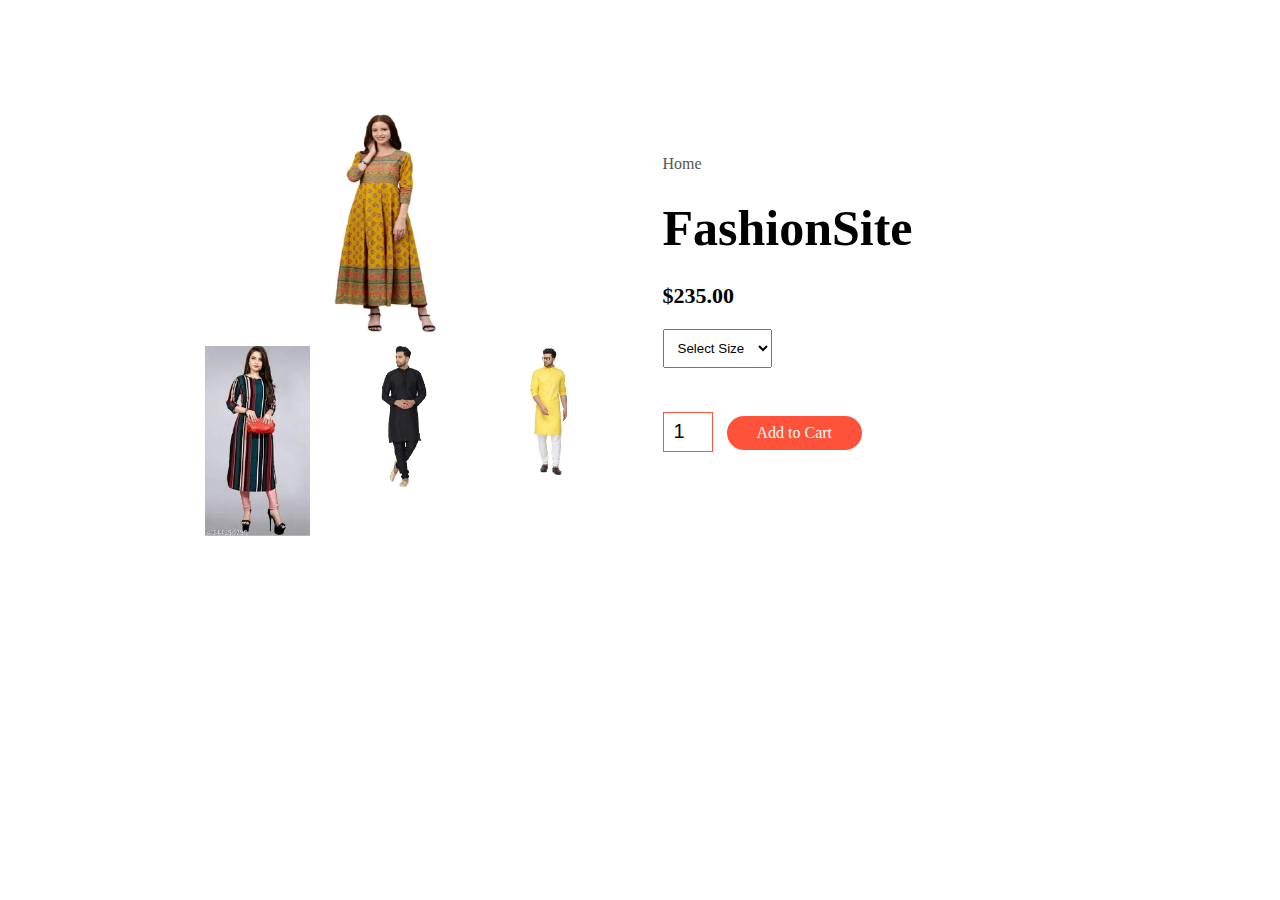
<file: index2.html>
<html>
    <head>
    <meta charset="UTF-8">
    <meta name="viewport" content="width=device-width",initial -scale="1.0">
   <link rel="stylesheet" href="style2.css" class="css">
  
   <title>Prduct Details</title>
    </head>
    <body>
        <div class="small-container single-product">
        <div class="row">
            <div class="col-2">
                <img src="dress1.jpg" width="100%" id="productimg">
                <div class="small-img-row">
                    <div class="small-img-col">
                        <img src="dress2.jpg" width="100%" class="small-image-row">
                    </div>
                    <div class="small-img-col">
                        <img src="dress.jpg" width="100%" class="small-image-row">
                    </div>
                    <div class="small-img-col">
                        <img src="dress4.jpeg" width="100%" class="small-image-row">
                    </div>
                    
                </div>
            </div>
            <div class="col-2">
                <p><a href="index.html">Home</a></p>
                <h1>FashionSite</h1>
                <h4>$235.00</h4>
                <select>
                    <option>Select Size</option>
                    <option>XXL</option>
                    <option>XL</option>
                    <option>LARGE</option>
                    <option>MEDIUM</option>
                    <option>SMALL</option>
                </select><br>
                <input type="number" value="1">
                <a href="index6.html" class="btn">Add to Cart</a>
                
            </div>
        </div>
        </div>
    
    </body>
</html>
</file>
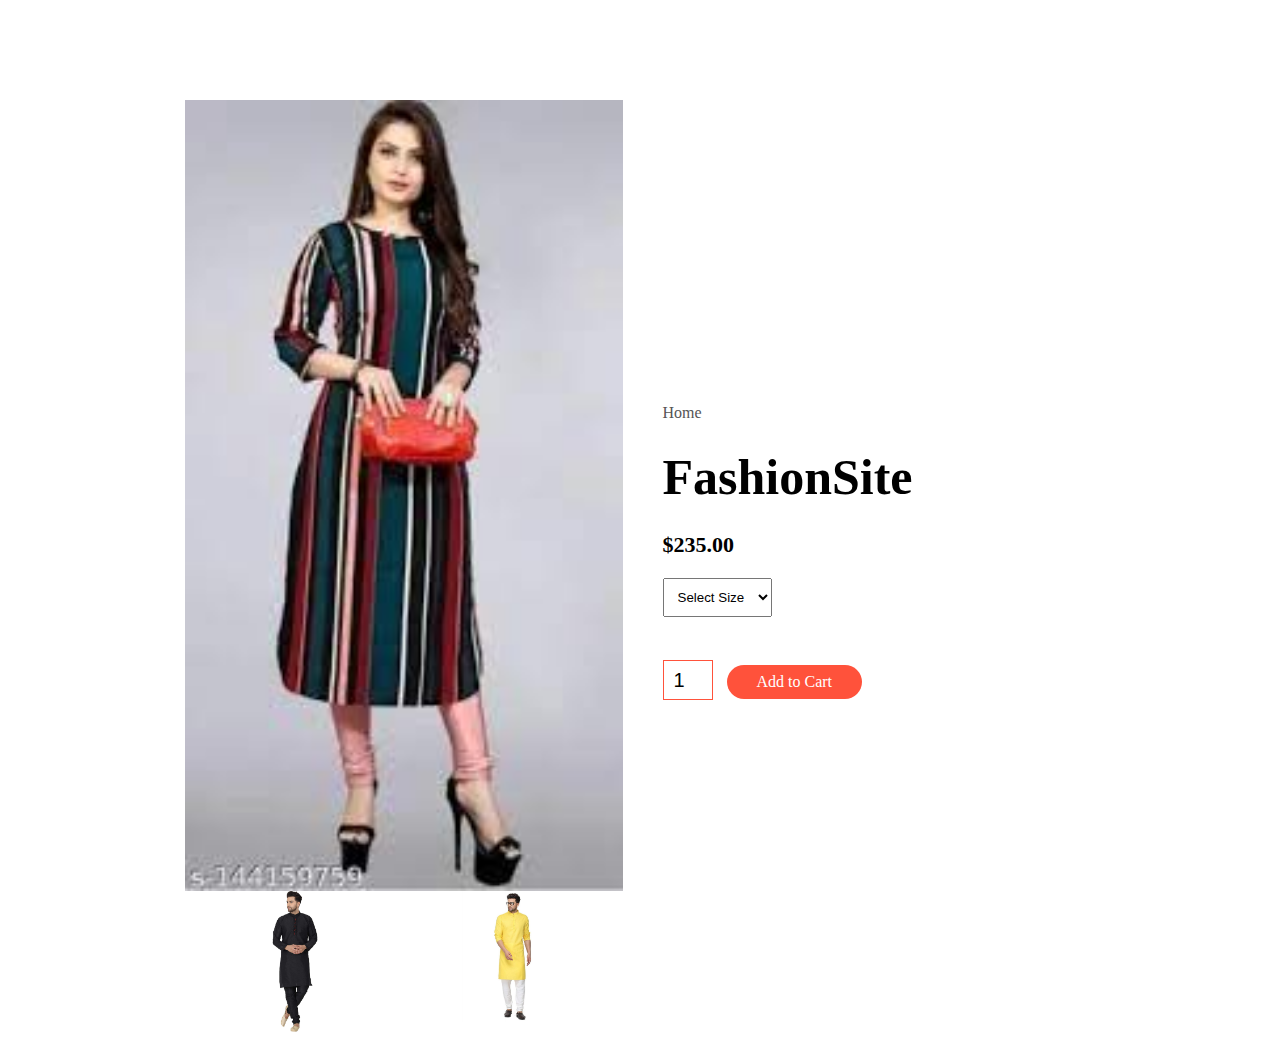
<file: index3.html>
<html>
    <head>
    <meta charset="UTF-8">
    <meta name="viewport" content="width=device-width",initial -scale="1.0">
   <link rel="stylesheet" href="style2.css" class="css">
  
   <title>Prduct Details</title>
    </head>
    <body>
        <div class="small-container single-product">
        <div class="row">
            <div class="col-2">
                <img src="dress2.jpg" width="100%" id="productimg">
                <div class="small-img-row">
                    <div class="small-img-col">
                        <img src="dress.jpg" width="100%" class="small-image-row">
                    </div>
                    <div class="small-img-col">
                        <img src="dress4.jpeg" width="100%" class="small-image-row">
                    </div>
                    
                </div>
            </div>
            <div class="col-2">
                <p><a href="index.html">Home</a></p>
                <h1>FashionSite</h1>
                <h4>$235.00</h4>
                <select>
                    <option>Select Size</option>
                    <option>XXL</option>
                    <option>XL</option>
                    <option>LARGE</option>
                    <option>MEDIUM</option>
                    <option>SMALL</option>
                </select><br>
                <input type="number" value="1">
                <a href="index6.html" class="btn">Add to Cart</a>
                
            </div>
        </div>
        </div>
    
    </body>
</html>
</file>
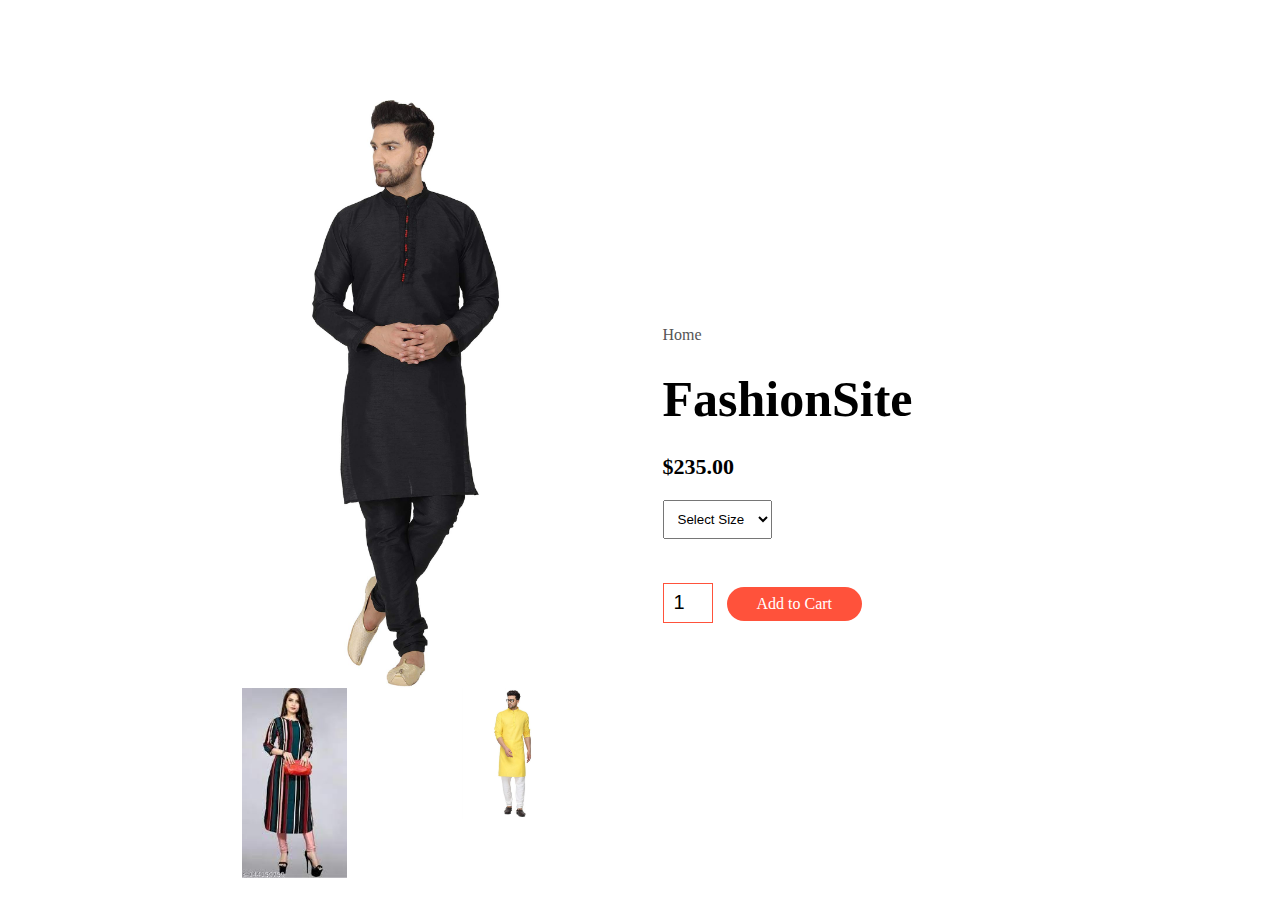
<file: index4.html>
<html>
    <head>
    <meta charset="UTF-8">
    <meta name="viewport" content="width=device-width",initial -scale="1.0">
   <link rel="stylesheet" href="style2.css" class="css">
  
   <title>Prduct Details</title>
    </head>
    <body>
        <div class="small-container single-product">
        <div class="row">
            <div class="col-2">
                <img src="dress.jpg" width="100%" id="productimg">
                <div class="small-img-row">
                    <div class="small-img-col">
                        <img src="dress2.jpg" width="100%" class="small-image-row">
                    </div>
                    <div class="small-img-col">
                        <img src="dress4.jpeg" width="100%" class="small-image-row">
                    </div>
                    
                </div>
            </div>
            <div class="col-2">
                <p><a href="index.html">Home</a></p>
                <h1>FashionSite</h1>
                <h4>$235.00</h4>
                <select>
                    <option>Select Size</option>
                    <option>XXL</option>
                    <option>XL</option>
                    <option>LARGE</option>
                    <option>MEDIUM</option>
                    <option>SMALL</option>
                </select><br>
                <input type="number" value="1">
                <a href="index6.html" class="btn">Add to Cart</a>
              
            </div>
        </div>
        </div>
    
    </body>
</html>
</file>
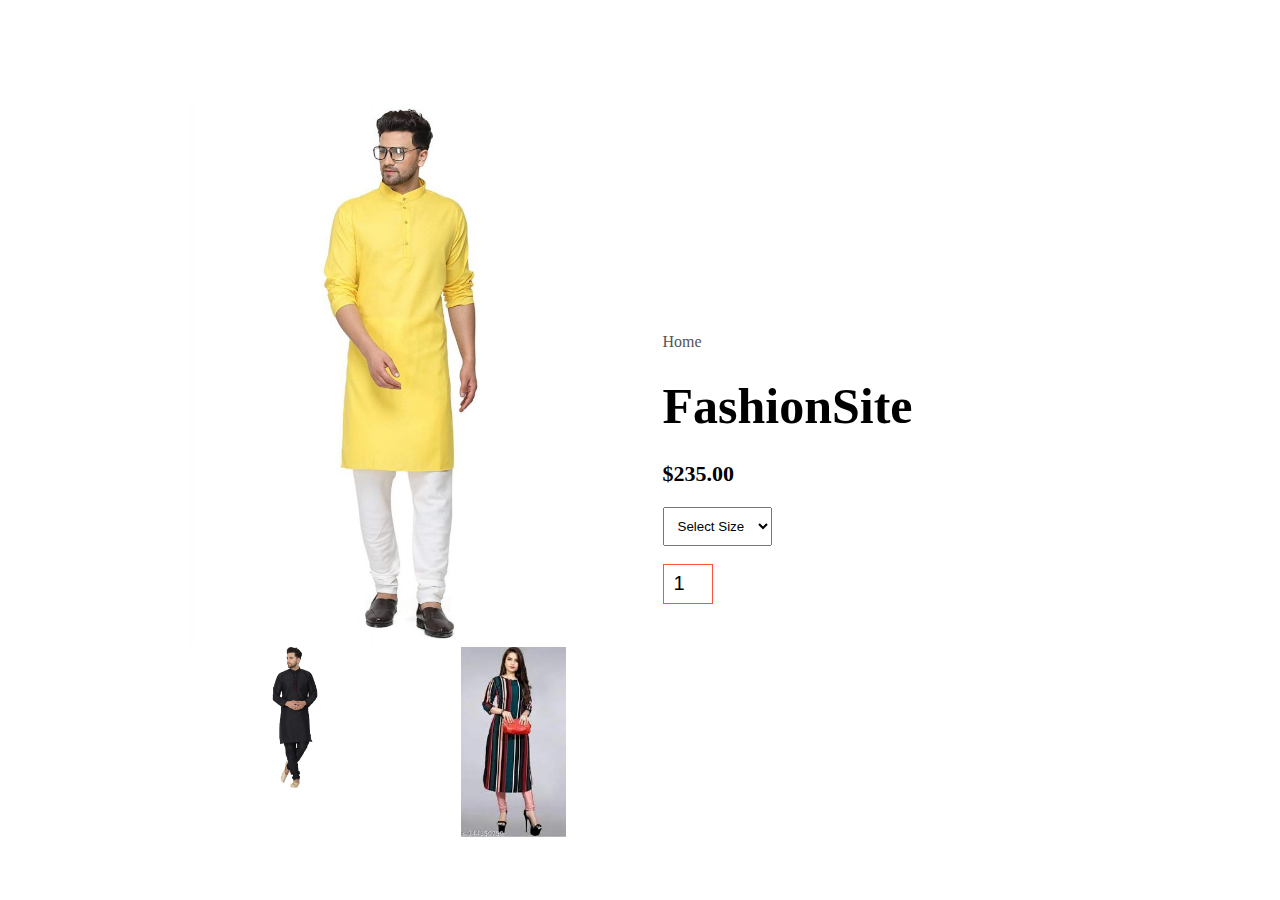
<file: index5.html>
<html>
    <head>
    <meta charset="UTF-8">
    <meta name="viewport" content="width=device-width",initial -scale="1.0">
   <link rel="stylesheet" href="style2.css" class="css">
  
   <title>Prduct Details</title>
    </head>
    <body>
        <div class="small-container single-product">
        <div class="row">
            <div class="col-2">
                <img src="dress4.jpeg" width="100%" id="productimg">
                <div class="small-img-row">
                    <div class="small-img-col">
                        <img src="dress.jpg" width="100%" class="small-image-row">
                    </div>
                    <div class="small-img-col">
                        <img src="dress2.jpg" width="100%" class="small-image-row">
                    </div>
                    
                </div>
            </div>
            <div class="col-2">
                <p><a href="index.html">Home</a></p>
                <h1>FashionSite</h1>
                <h4>$235.00</h4>
                <select>
                    <option>Select Size</option>
                    <option>XXL</option>
                    <option>XL</option>
                    <option>LARGE</option>
                    <option>MEDIUM</option>
                    <option>SMALL</option>
                </select><br>
                <input type="number" value="1">
                
            </div>
        </div>
        </div>
    
    </body>
</html>
</file>
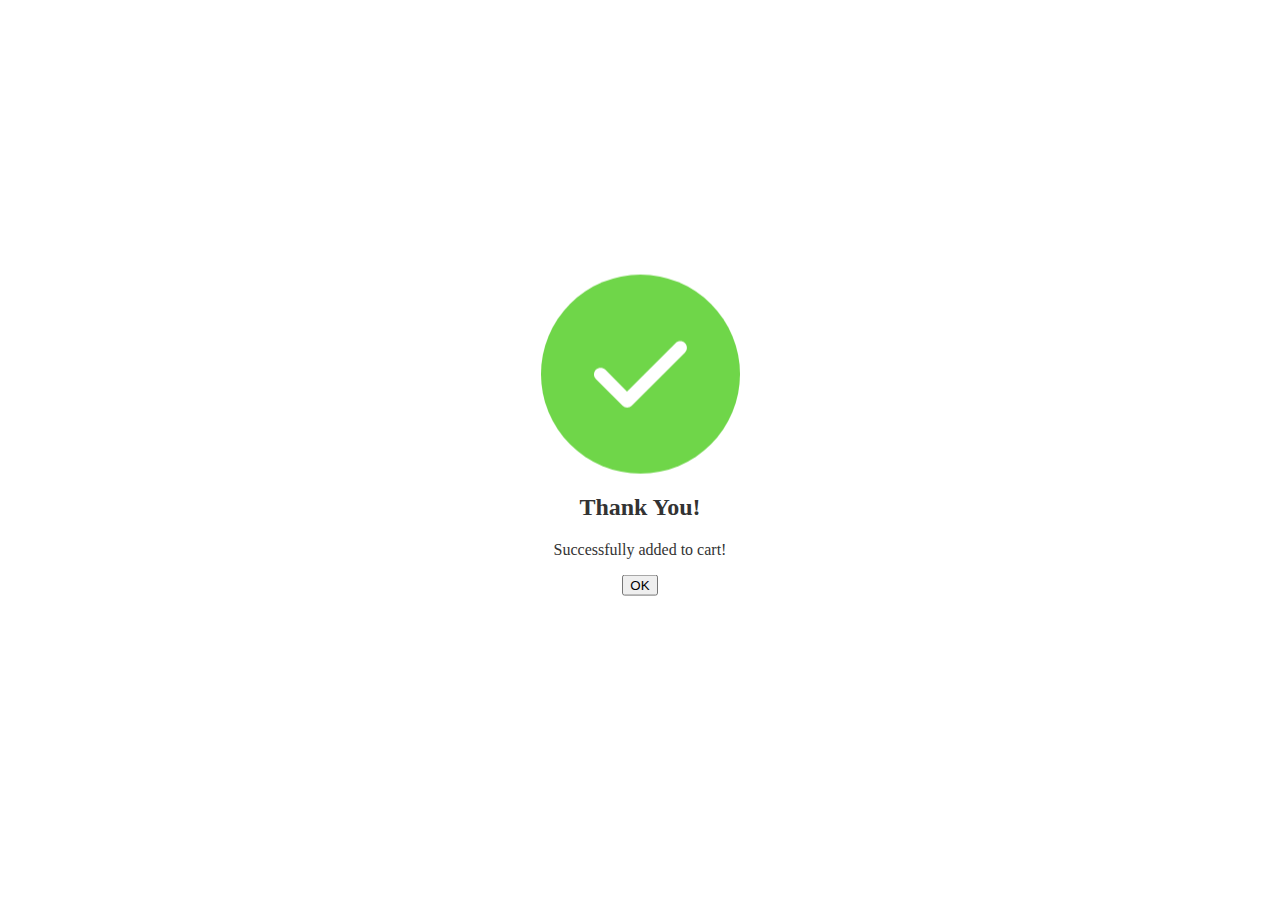
<file: index6.html>
<html>
    <head>
        <link rel="stylesheet" type="text/css" href="style6.css">
        <title>
            Added to cart
        </title>
    </head>
    <body>
        <div class="popup">
            <img src="tick.png">
            <h2>Thank You!</h2>
            <p>Successfully added to cart!</p>
           <a href="index.html"> <button type="button">OK</button></a>
        </div>
    </body>
</html>
</file>
<file: style2.css>
*{
    margin: 0;
    padding: 0;
    box-sizing: border-box;
}
body{
    font-family: 'Poppins','sans-serif';
  
}
.small-container{
    max-width: 1000px;
    margin: auto;
    padding-left: 25px;
    padding-right: 20px;
}
.row{
    display: flex;
    align-items: center;
    flex-wrap: wrap;
    justify-content: space-around;
}
.single-product{
    margin-top: 80px;
}
.small-img-row{
    display: flex;
    justify-content: space-around;
}
.col-2 img{
    max-width: 100%;
    padding: 50px 0;
}
.small-img-col{
    flex-basis: 24%;
    cursor: pointer;
}
.single-product .col-2 img{
    padding: 0;
}
.single-product .col-2{
    padding: 20px;
}
.col-2 h1{
    font-size: 50px;
    line-height: 60px;
    margin: 25px 0;
}
.col-2{
    flex-basis: 50%;
    min-width: 300px;
}
.single-product select{
    display: block;
    padding: 10px;
    margin-top: 20px;
}
.single-product h4{
    margin: 20px 0;
    font-size: 22px;
    font-weight: bold;
}
.single-product input{
    width: 50px;
    height: 40px;
    padding-left: 10px;
    font-size: 20px;
    margin-right: 10px;
    border: 1px solid #ff523b;
}
input:focus{
    outline: none;
}
a{
    text-decoration: none;
    color: #555;
}
.btn{
    display: inline-block;
    background: #ff523b;
    color: #fff;
    padding: 8px 30px;
    margin: 30px 0;
    border-radius: 30px;
    transition: background 0.5s;
}
.btn:hover{
    background: #563434;
}
</file>
<file: style6.css>
.popup{
    width: 400px;
    background: #fff;
    border-radius: 6px;
    position: absolute;
    top: 50%;
    left: 50%;
    transform: translate(-50%,-50%) ;
    text-align: center;
    padding: 0 30px 30px;
    color: #333;
    
.popup img{
    width: 100px;
    margin-top: -50%;
    border-radius: 50%;
    box-shadow: 0 2px 5px rgba(0,0,0,0.2);
}
.popup button{
    width: 100%;
    margin-top: 50px;
    padding: 10px 0;
    background: #6fd649;
    color: #fff;
    border: 0;
    outline: none;
    font-size: 18px;
    border-radius: 4px;
    cursor: pointer;
}
</file>
